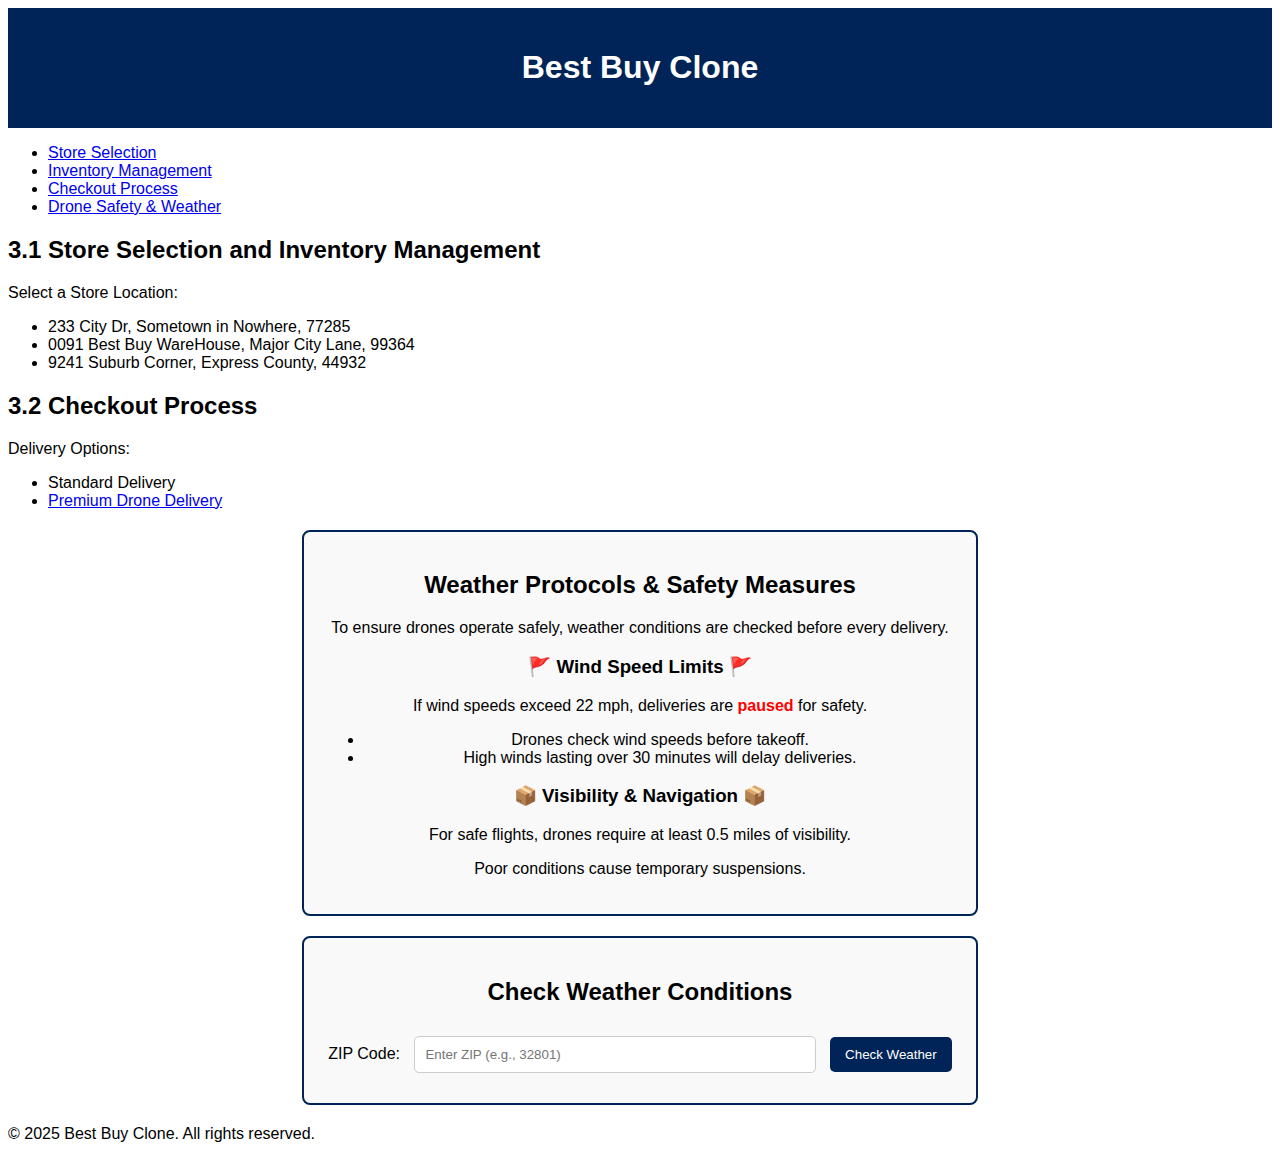
<file: Weather Protocol/index.html>
<!DOCTYPE html>
<html lang="en">
<head>
    <meta charset="UTF-8">
    <meta name="viewport" content="width=device-width, initial-scale=1.0">
    <title>Best Buy Clone</title>
    <link rel="stylesheet" href="styles.css">
    <script defer src="weather.js"></script> <!-- Weather JavaScript -->
</head>
<body>
    <header>
        <h1>Best Buy Clone</h1>
    </header>
    <nav>
        <ul>
            <li><a href="#store-selection">Store Selection</a></li>
            <li><a href="#inventory">Inventory Management</a></li>
            <li><a href="#checkout">Checkout Process</a></li>
            <li><a href="#weather-protocols">Drone Safety & Weather</a></li> <!-- New Section Link -->
        </ul>
    </nav>
    
    <section id="store-selection">
        <h2>3.1 Store Selection and Inventory Management</h2>
        <p>Select a Store Location:</p>
        <ul>
            <li>233 City Dr, Sometown in Nowhere, 77285</li>
            <li>0091 Best Buy WareHouse, Major City Lane, 99364</li>
            <li>9241 Suburb Corner, Express County, 44932</li>
        </ul>
    </section>

    <section id="checkout">
        <h2>3.2 Checkout Process</h2>
        <p>Delivery Options:</p>
        <ul>
            <li>Standard Delivery</li>
            <li><a href="drone-delivery.html">Premium Drone Delivery</a></li>
        </ul>
    </section>

    <section id="weather-protocols">
        <h2> Weather Protocols & Safety Measures</h2>
        <p>To ensure drones operate safely, weather conditions are checked before every delivery.</p>

        <h3> 🚩 Wind Speed Limits 🚩 </h3>
        <p>If wind speeds exceed 22 mph, deliveries are <span class="alert">paused</span> for safety.</p>
        <ul>
            <li>Drones check wind speeds before takeoff.</li>
            <li>High winds lasting over 30 minutes will delay deliveries.</li>
        </ul>

        <h3> 📦 Visibility & Navigation 📦 </h3>
        <p> For safe flights, drones require at least 0.5 miles of visibility. </p>
        <p> Poor conditions cause temporary suspensions. </p>
    </section>

    <section id="weather-check">
        <h2>Check Weather Conditions</h2>
        <label for="zipcode">ZIP Code:</label>
        <input type="text" id="zipcode" placeholder="Enter ZIP (e.g., 32801)">
        <button id="checkWeatherBtn">Check Weather</button>

        <div id="weather-result">
            <h3>Current Weather</h3>
            <p><strong>Temperature:</strong> <span id="temp"></span></p>
            <p><strong>Wind Speed:</strong> <span id="wind"></span></p>
            <p><strong>Visibility:</strong> <span id="visibility"></span></p>
            <p><strong>Condition:</strong> <span id="condition"></span></p>
        </div>
    </section>

    <footer>
        <p>&copy; 2025 Best Buy Clone. All rights reserved.</p>
    </footer>
</body>
</html>
</file>
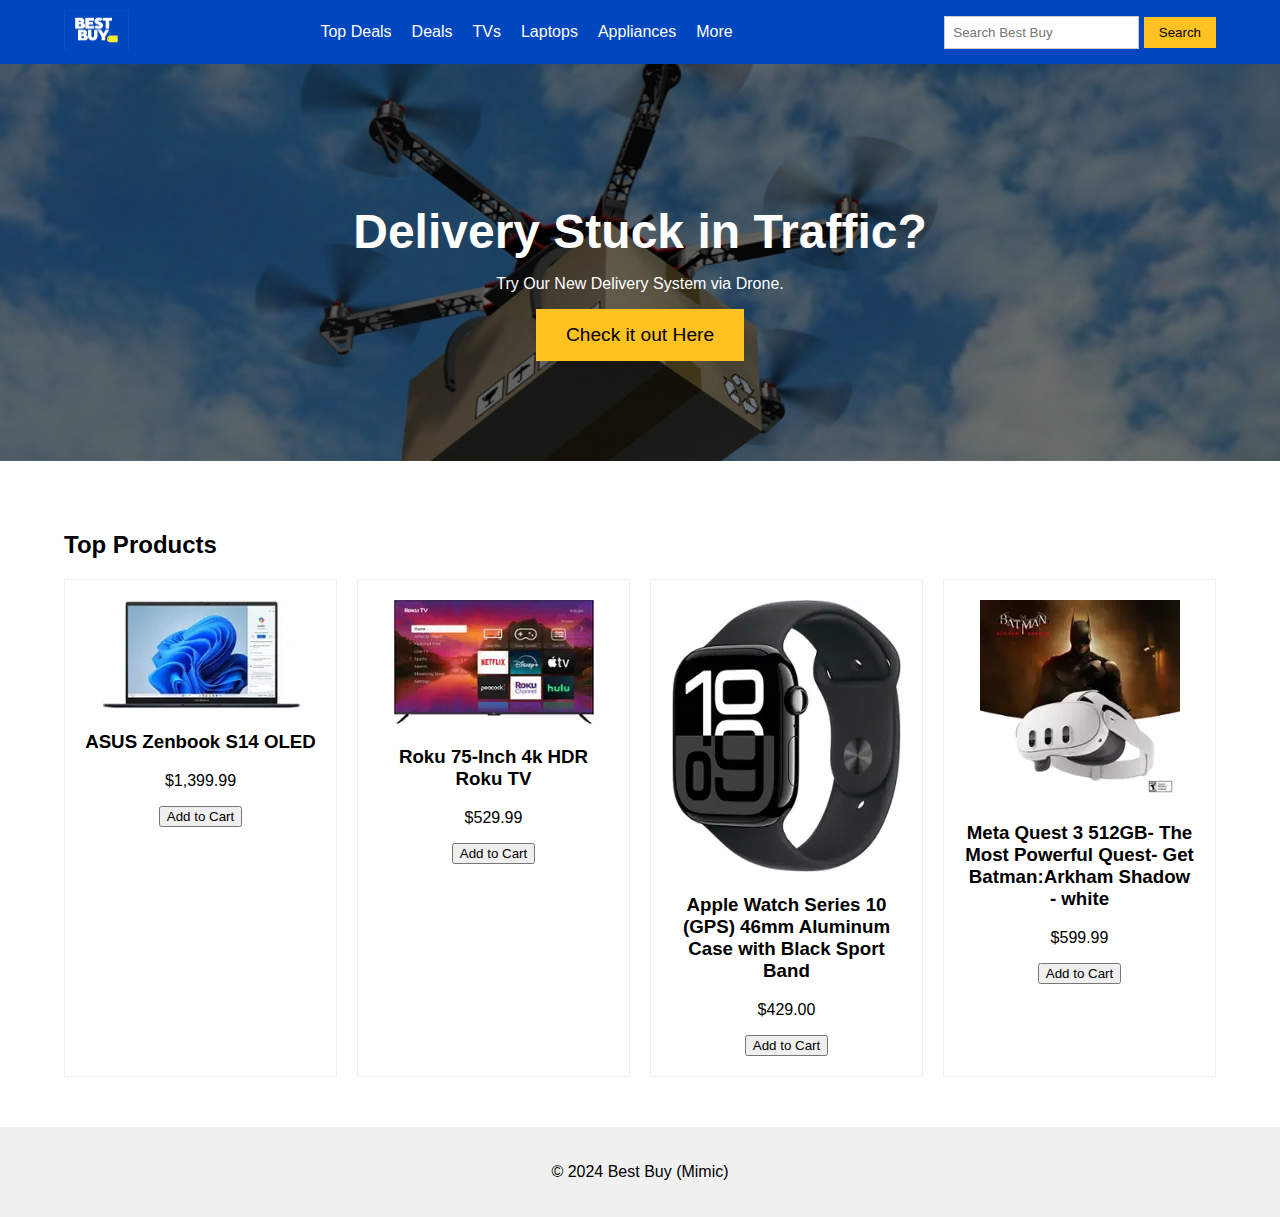
<file: Project IT Capstone Website/bestbuy_mimic/index.html>
<!DOCTYPE html>
<html lang="en">
<head>
    <meta charset="UTF-8">
    <meta name="viewport" content="width=device-width, initial-scale=1.0">
    <title>Best Buy (Mimic)</title>
    <link rel="stylesheet" href="style.css">
</head>
<body>
    <header>
        <div class="container">
            <div class="logo">
                <img src="bestbuy_logo.png" alt="Best Buy Logo">
            </div>
            <nav>
                <ul>
                    <li><a href="#">Top Deals</a></li>
                    <li><a href="#">Deals</a></li>
                    <li><a href="#">TVs</a></li>
                    <li><a href="#">Laptops</a></li>
                    <li><a href="#">Appliances</a></li>
                    <li><a href="#">More</a></li>
                </ul>
            </nav>
            <div class="search">
                <input type="text" placeholder="Search Best Buy">
                <button>Search</button>
            </div>
        </div>
    </header>
    <section class="hero">
        <div class="container">
            <h2>Delivery Stuck in Traffic?</h2>
            <p>Try Our New Delivery System via Drone.</p>
            <a href="../drone_delivery/">
                <button>Check it out Here</button>
            </a>
        </div>
    </section>
    <section class="featured-products">
        <div class="container">
            <h2>Top Products</h2>
            <div class="product-grid">
                <div class="product">
                    <img src="product1.jpg" alt="Product 1">
                    <h3>ASUS Zenbook S14 OLED</h3>
                    <p>$1,399.99</p>
                    <button>Add to Cart</button>
                </div>
                <div class="product">
                    <img src="product2.jpg" alt="Product 2">
                    <h3>Roku 75-Inch 4k HDR Roku TV</h3>
                    <p>$529.99</p>
                    <button>Add to Cart</button>
                </div>
                <div class="product">
                    <img src="product3.jpg" alt="Product 3">
                    <h3>Apple Watch Series 10 (GPS) 46mm Aluminum Case with Black Sport Band</h3>
                    <p>$429.00</p>
                    <button>Add to Cart</button>
                </div>
                <div class="product">
                    <img src="product4.jpg" alt="Product 4">
                    <h3>Meta Quest 3 512GB- The Most Powerful Quest- Get Batman:Arkham Shadow - white</h3>
                    <p>$599.99</p>
                    <button>Add to Cart</button>
                </div>
            </div>
        </div>
    </section>
    <footer>
        <div class="container">
            <p>&copy; 2024 Best Buy (Mimic)</p>
        </div>
    </footer>
</body>
</html>
</file>
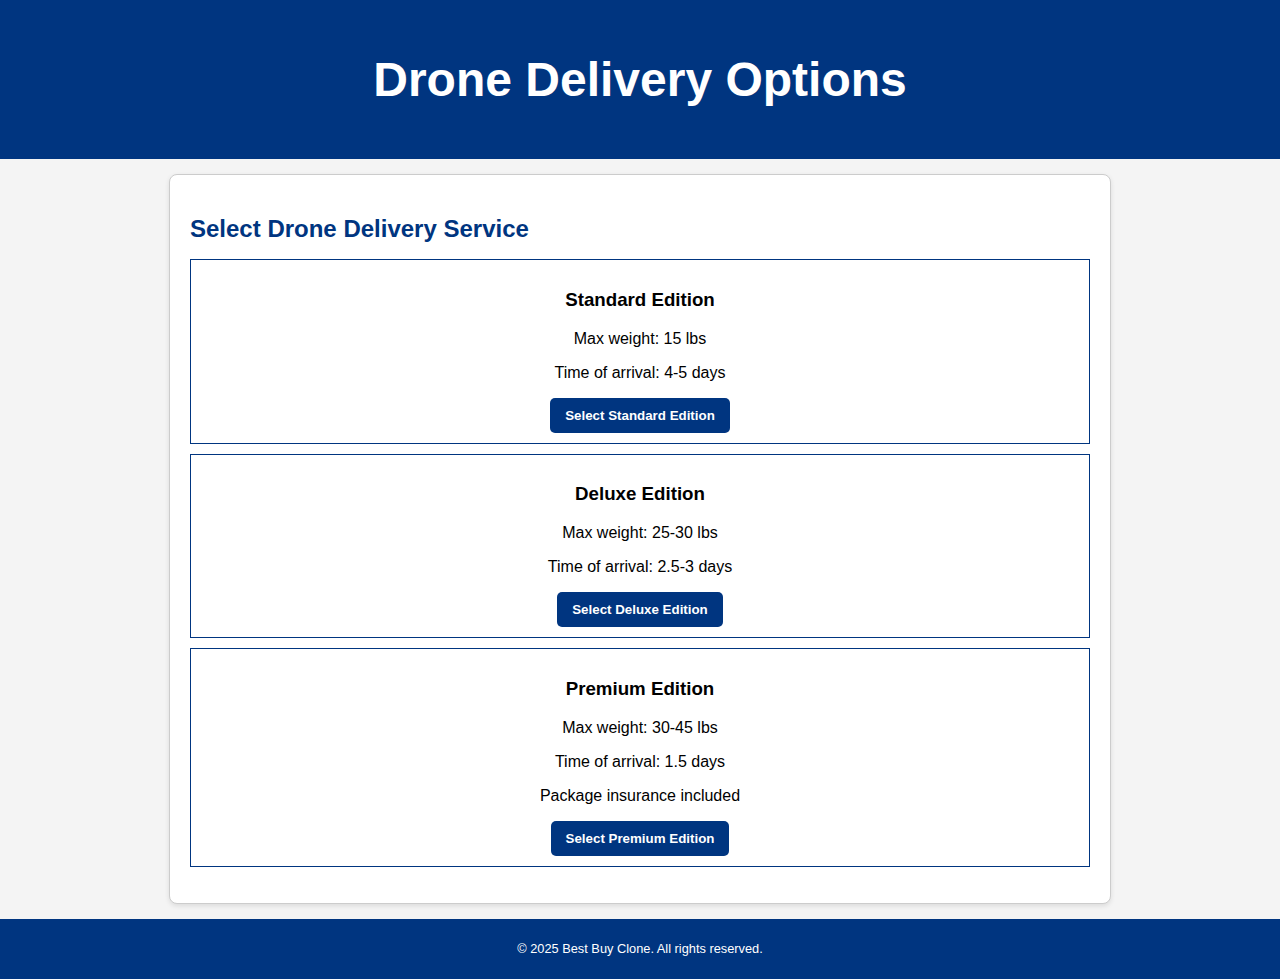
<file: Project IT Capstone Website/drone-delivery.html>
<!DOCTYPE html>
<html lang="en">
<head>
    <meta charset="UTF-8">
    <meta name="viewport" content="width=device-width, initial-scale=1.0">
    <title>Drone Delivery Options</title>
    <link rel="stylesheet" href="styles.css">
</head>
<body>
    <header>
        <h1>Drone Delivery Options</h1>
    </header>
    <section id="drone-delivery-options">
        <h2>Select Drone Delivery Service</h2>
        <ul>
            <li>
                <h3>Standard Edition</h3>
                <p>Max weight: 15 lbs</p>
                <p>Time of arrival: 4-5 days</p>
                <button>Select Standard Edition</button>
            </li>
            <li>
                <h3>Deluxe Edition</h3>
                <p>Max weight: 25-30 lbs</p>
                <p>Time of arrival: 2.5-3 days</p>
                <button>Select Deluxe Edition</button>
            </li>
            <li>
                <h3>Premium Edition</h3>
                <p>Max weight: 30-45 lbs</p>
                <p>Time of arrival: 1.5 days</p>
                <p>Package insurance included</p>
                <button>Select Premium Edition</button>
            </li>
        </ul>
    </section>
    <footer>
        <p>&copy; 2025 Best Buy Clone. All rights reserved.</p>
    </footer>
</body>
</html>
</file>
<file: Weather Protocol/styles.css>
body {
    font-family: Arial, sans-serif;
}

header {
    text-align: center;
    background-color: #002457;
    color: white;
    padding: 20px;
}

#weather-protocols, #weather-check {
    border: 2px solid #002457;
    padding: 20px;
    margin: 20px auto;
    width: 50%;
    text-align: center;
    background-color: #f9f9f9;
    border-radius: 8px;
}

#weather-check input {
    padding: 10px;
    margin: 10px;
    width: 60%;
    border: 1px solid #ccc;
    border-radius: 5px;
}

#weather-check button {
    padding: 10px 15px;
    background-color: #002457;
    color: white;
    border: none;
    cursor: pointer;
    border-radius: 5px;
}

#weather-check button:hover {
    background-color: #1c3f74;
}

#weather-result {
    margin-top: 15px;
    display: none;
    text-align: left;
    padding: 15px;
    border-radius: 8px;
    background-color: #e3f2fd;
}

#weather-result h3 {
    color: #003580;
}

.alert {
    color: red;
    font-weight: bold;
}
</file>
<file: Project IT Capstone Website/bestbuy_mimic/style.css>
body {
    font-family: sans-serif;
    margin: 0;
    padding: 0;
}

.container {
    width: 90%;
    max-width: 1200px;
    margin: 0 auto;
}

header {
    background-color: #0046be; /* Best Buy Blue */
    color: white;
    padding: 10px 0;
}

header .container {
    display: flex;
    justify-content: space-between;
    align-items: center;
}

header .logo img {
    height: 40px;
}

header nav ul {
    list-style: none;
    display: flex;
    margin: 0;
    padding: 0;
}

header nav ul li {
    margin-right: 20px;
}

header nav ul li a {
    color: white;
    text-decoration: none;
}

header .search input {
    padding: 8px;
    border: 1px solid #ccc;
}

header .search button {
    padding: 8px 15px;
    background-color: #ffc220; /* Best Buy Yellow */
    border: none;
    cursor: pointer;
}

.hero {
    background-image: linear-gradient(rgba(0, 0, 0, 0.5), rgba(0, 0, 0, 0.5)), url('hero_image.jpg'); /* Replace with your image */
    background-size: cover;
    background-position: center;
    color: white;
    text-align: center;
    padding: 100px 0;
}

.hero h2 {
    font-size: 3em;
    margin-bottom: 10px;
}

.hero button {
    padding: 15px 30px;
    background-color: #ffc220;
    border: none;
    font-size: 1.2em;
    cursor: pointer;
}

.featured-products {
    padding: 50px 0;
}

.featured-products .product-grid {
    display: grid;
    grid-template-columns: repeat(auto-fit, minmax(250px, 1fr));
    gap: 20px;
}

.featured-products .product {
    border: 1px solid #eee;
    padding: 20px;
    text-align: center;
}

featured-products .product img {
    max-width: 100%;
    height: auto;
}

footer {
    background-color: #f0f0f0;
    text-align: center;
    padding: 20px 0;
}
</file>
<file: Project IT Capstone Website/styles.css>
/* General Styling */
body {
    font-family: Arial, sans-serif;
    background-color: #f4f4f4;
    margin: 0;
    padding: 0;
}

/* Header */
header {
    text-align: center;
    background-color: #003580;
    color: white;
    padding: 20px;
    font-size: 1.5em;
    font-weight: bold;
}

/* Navigation */
nav {
    background-color: #e0e0e0;
    padding: 10px;
    text-align: center;
}

nav ul {
    list-style-type: none;
    padding: 0;
    margin: 0;
}

nav ul li {
    display: inline;
    margin: 0 15px;
}

nav ul li a {
    text-decoration: none;
    color: #003580;
    font-weight: bold;
}

nav ul li a:hover {
    color: #0056b3;
}

/* Sections */
section {
    background: white;
    padding: 20px;
    margin: 15px auto;
    border-radius: 8px;
    border: 1px solid #ccc;
    max-width: 900px;
    box-shadow: 0 2px 5px rgba(0, 0, 0, 0.1);
}

h2 {
    color: #003580;
    margin-bottom: 15px;
}

/* Footer */
footer {
    text-align: center;
    font-size: 0.8em;
    padding: 10px;
    background-color: #003580;
    color: white;
}

/* Buttons */
button {
    background-color: #003580;
    color: white;
    border: none;
    padding: 10px 15px;
    cursor: pointer;
    font-weight: bold;
    border-radius: 5px;
}

button:hover {
    background-color: #0056b3;
}

/* Confirmation Section */
#confirmation {
    text-align: center;
}

#confirmation input {
    padding: 8px;
    margin: 5px;
    border: 1px solid #ccc;
    border-radius: 5px;
}

#confirmation-message {
    font-weight: bold;
    color: green;
}

/* Delivery Options */
#drone-delivery-options ul {
    list-style-type: none;
    padding: 0;
}

#drone-delivery-options li {
    border: 1px solid #003580;
    margin: 10px 0;
    padding: 10px;
    text-align: center;
}

/* Maps */
#map, #drone-map {
    width: 100%;
    height: 500px;
    border-radius: 8px;
    border: 2px solid #ccc;
}

/* Closest Store Section */
#closest-store {
    text-align: center;
    font-size: 1.2em;
    font-weight: bold;
    padding: 10px;
    background-color: #e0f7fa;
    border-radius: 5px;
    margin-top: 20px;
}

/* Hidden Sections */
.hidden {
    display: none;
    visibility: hidden;
    height: 0;
    overflow: hidden;
}
</file>
